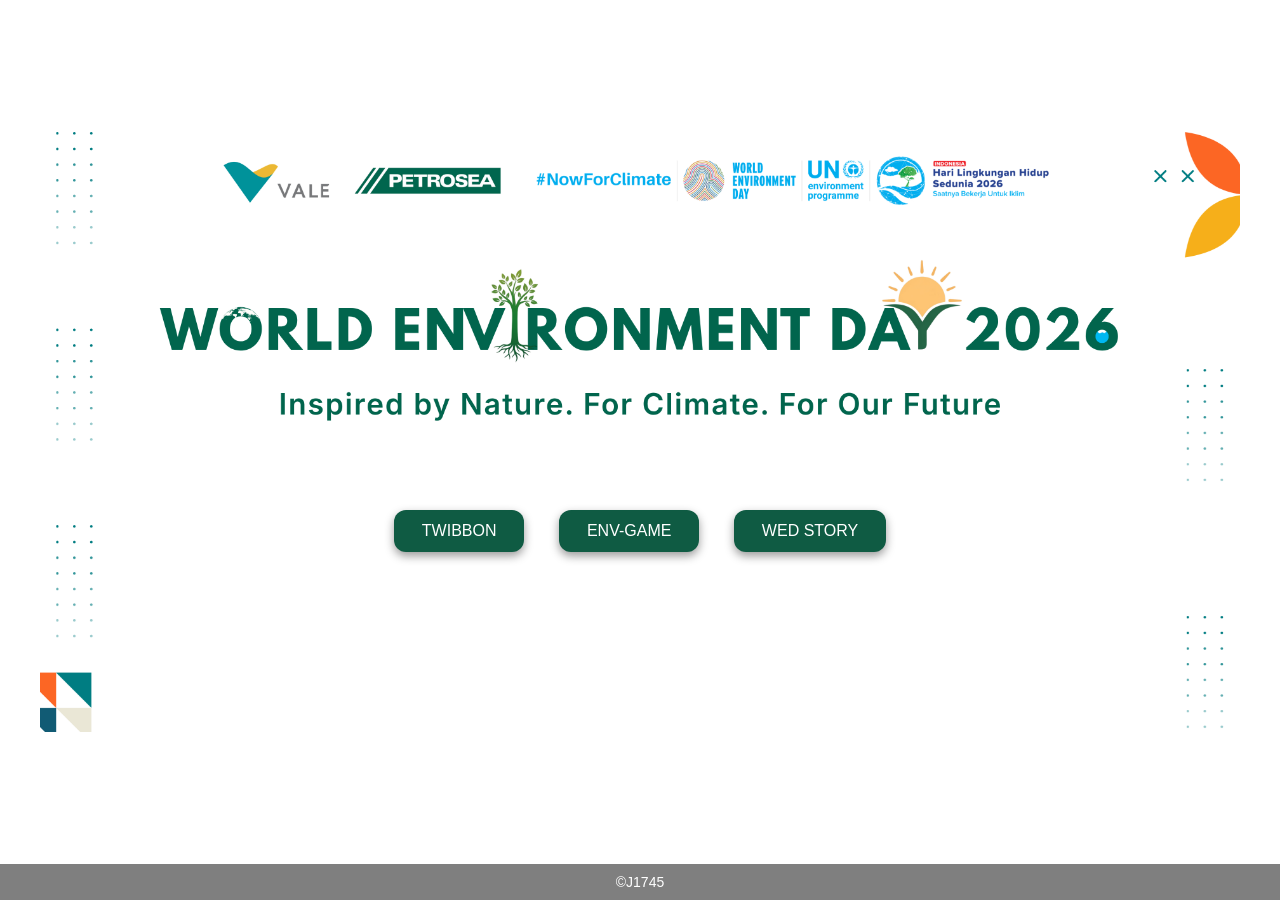
<file: index.html>
<!DOCTYPE html>
<html lang="en">
<head>
  <meta charset="UTF-8">
  <title>WED 2026</title>
  <link rel="stylesheet" href="wedpml.css">
</head>

<body>

<div class="home">
  <div class="bg-wrapper">
    <img src="Assets/WEDbackground.png" class="bg">

    <div class="button-container">
      <button onclick="goTwibbon()" class="btn">TWIBBON</button>
      <button onclick="goGame()" class="btn">ENV-GAME</button>
      <button onclick="goStory()" class="btn">WED STORY</button>
    </div>
  </div>
</div>

<footer id="footer">©J1745</footer>

<script src="wedpml.js"></script>

</body>
</html>
</file>
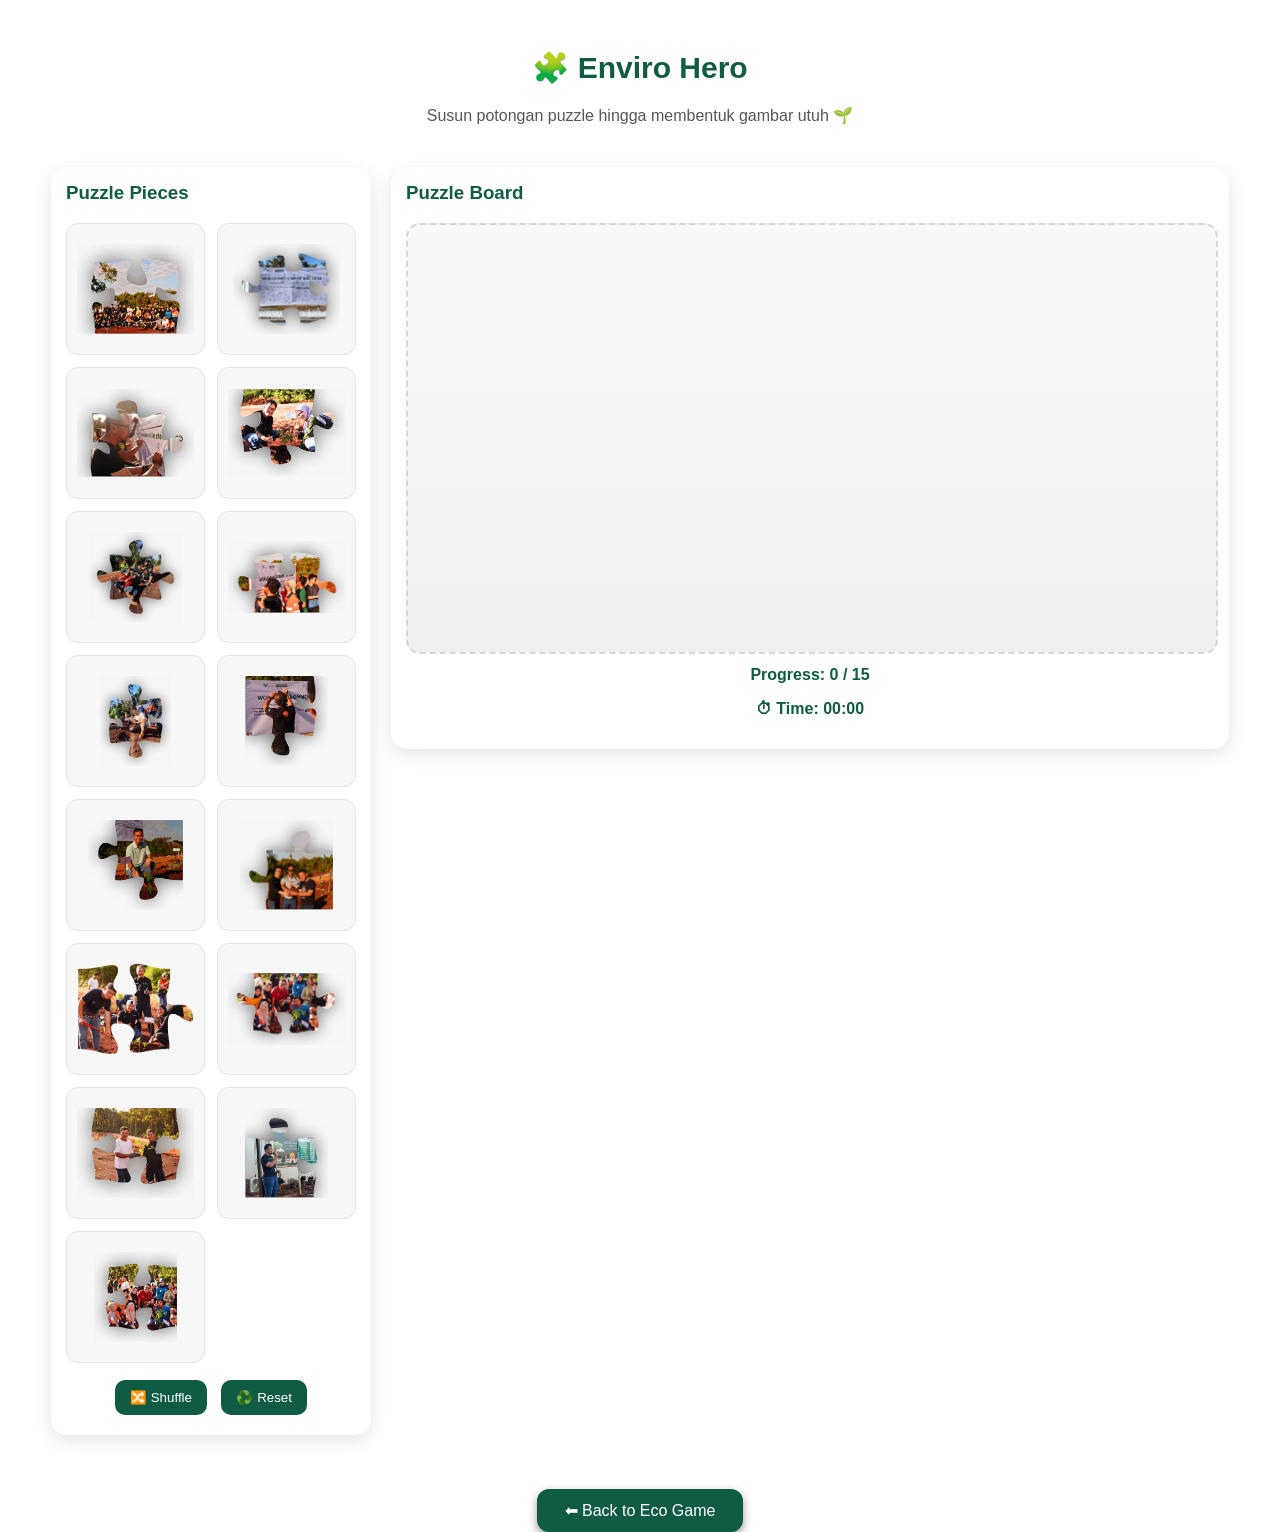
<file: puzzle.html>
<!DOCTYPE html>
<html lang="en">
<head>
  <meta charset="UTF-8">
  <title>Enviro Hero Puzzle</title>
  <link rel="stylesheet" href="wedpml.css">
</head>

<body class="puzzle-page">

  <h2 class="puzzle-title">🧩 Enviro Hero</h2>
  <p class="puzzle-subtitle">
    Susun potongan puzzle hingga membentuk gambar utuh 🌱
  </p>

  <div class="puzzle-layout">

    <!-- LEFT SIDE -->
    <div class="puzzle-tray-wrap">
      <h3>Puzzle Pieces</h3>
      <div id="puzzleTray" class="puzzle-tray"></div>

      <div class="puzzle-actions">
        <button onclick="shufflePuzzlePieces()">🔀 Shuffle</button>
        <button onclick="resetPuzzleBoard()">♻️ Reset</button>
      </div>
    </div>

    <!-- RIGHT SIDE -->
    <div class="puzzle-board-wrap">
      <h3>Puzzle Board</h3>

      <div id="puzzleBoard" class="puzzle-board">
        <!-- SLOT AREA (target snap) -->
        <div id="puzzleSlots" class="puzzle-slots"></div>

        <!-- PIECES YANG SUDAH TARUH -->
        <div id="puzzlePlacedLayer" class="puzzle-placed-layer"></div>
      </div>

      <p id="puzzleStatus" class="puzzle-status">
        Progress: 0 / 15
      </p>
      
      <p id="puzzleTimer" class="puzzle-status">
        ⏱ Time: 00:00
      </p>

    </div>

  </div>

  <!-- BACK BUTTON -->
  <div style="text-align:center; margin-top:30px;">
    <button onclick="goGame()" class="btn">⬅ Back to Eco Game</button>
  </div>

  <script src="wedpml.js"></script>
</body>
</html>
</file>
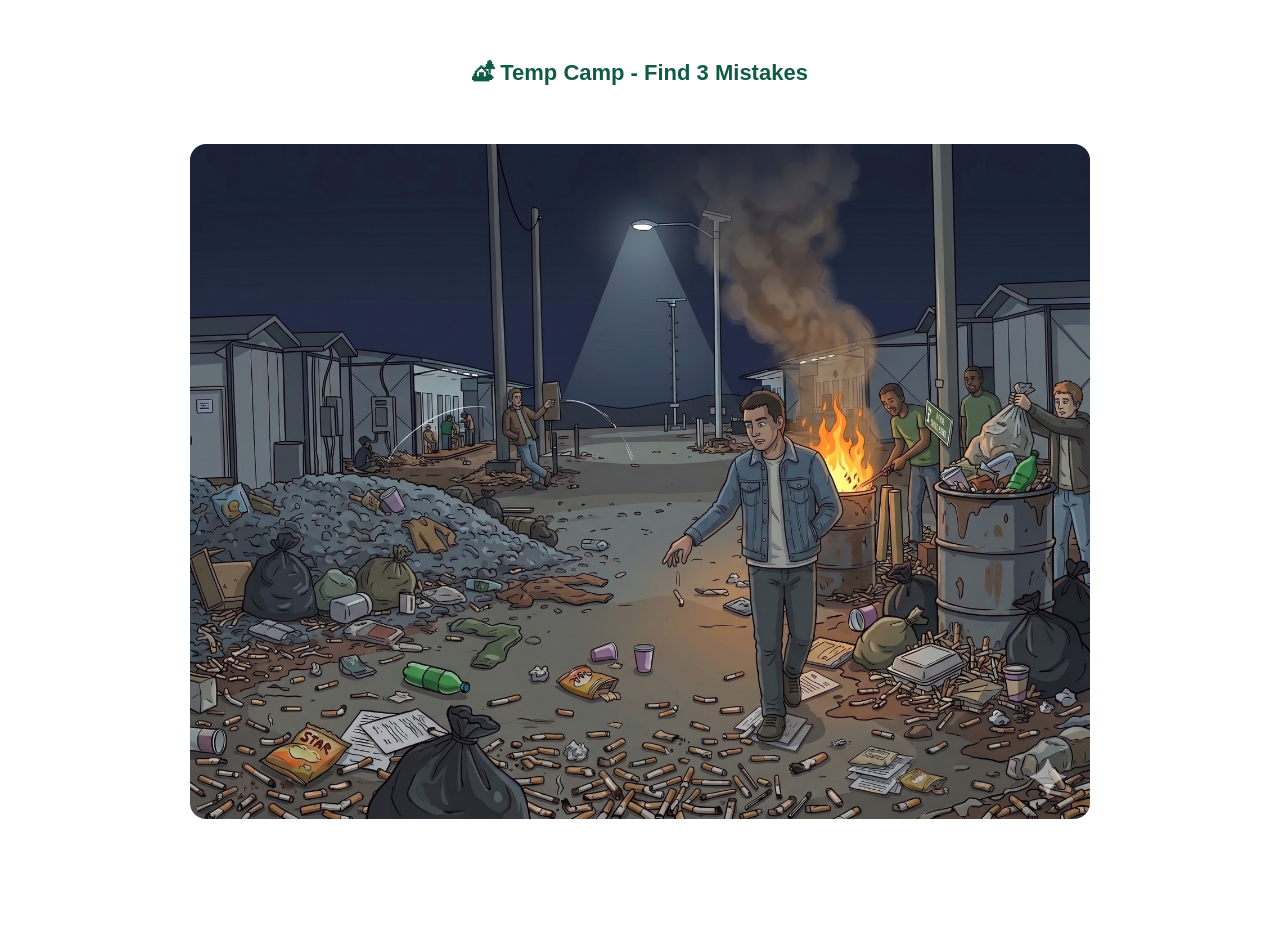
<file: scene-camp.html>
<!DOCTYPE html>
<html lang="en">
<head>
  <meta charset="UTF-8">
  <title>Temp Camp Scene</title>
  <link rel="stylesheet" href="wedpml.css">
</head>

<body class="scene-page">

<h2 class="scene-title">🏕 Temp Camp - Find 3 Mistakes</h2>

<!-- ✅ CONTAINER (WAJIB ADA WRONG CLICK) -->
<div class="scene-container" onclick="wrongClick(event)">

  <!-- ✅ GAMBAR -->
  <img src="Assets/scenes/TempCamp.jpeg" alt="Temp Camp Scene">

  <!-- ✅ 1. BAKAR SAMPAH (KANAN) -->
  <div class="spot"
       style="top:35%; left:65%; width:18%; height:22%;"
       onclick="foundCamp(1); event.stopPropagation();"></div>

  <!-- ✅ 2. Rokok (TENGAH BAWAH) -->
  <div class="spot"
       style="top:65%; left:50%; width:5%; height:5%;"
       onclick="foundCamp(2); event.stopPropagation();"></div>

  <!-- ✅ 3. SAMPAH BERSERAKAN (KIRI BAWAH) -->
  <div class="spot"
       style="top:70%; left:10%; width:20%; height:18%;"
       onclick="foundCamp(3); event.stopPropagation();"></div>

</div>

<!-- ✅ FEEDBACK TEXT -->
<p id="info-camp" class="info-text"></p>

<script src="wedpml.js"></script>

</body>
</html>
</file>
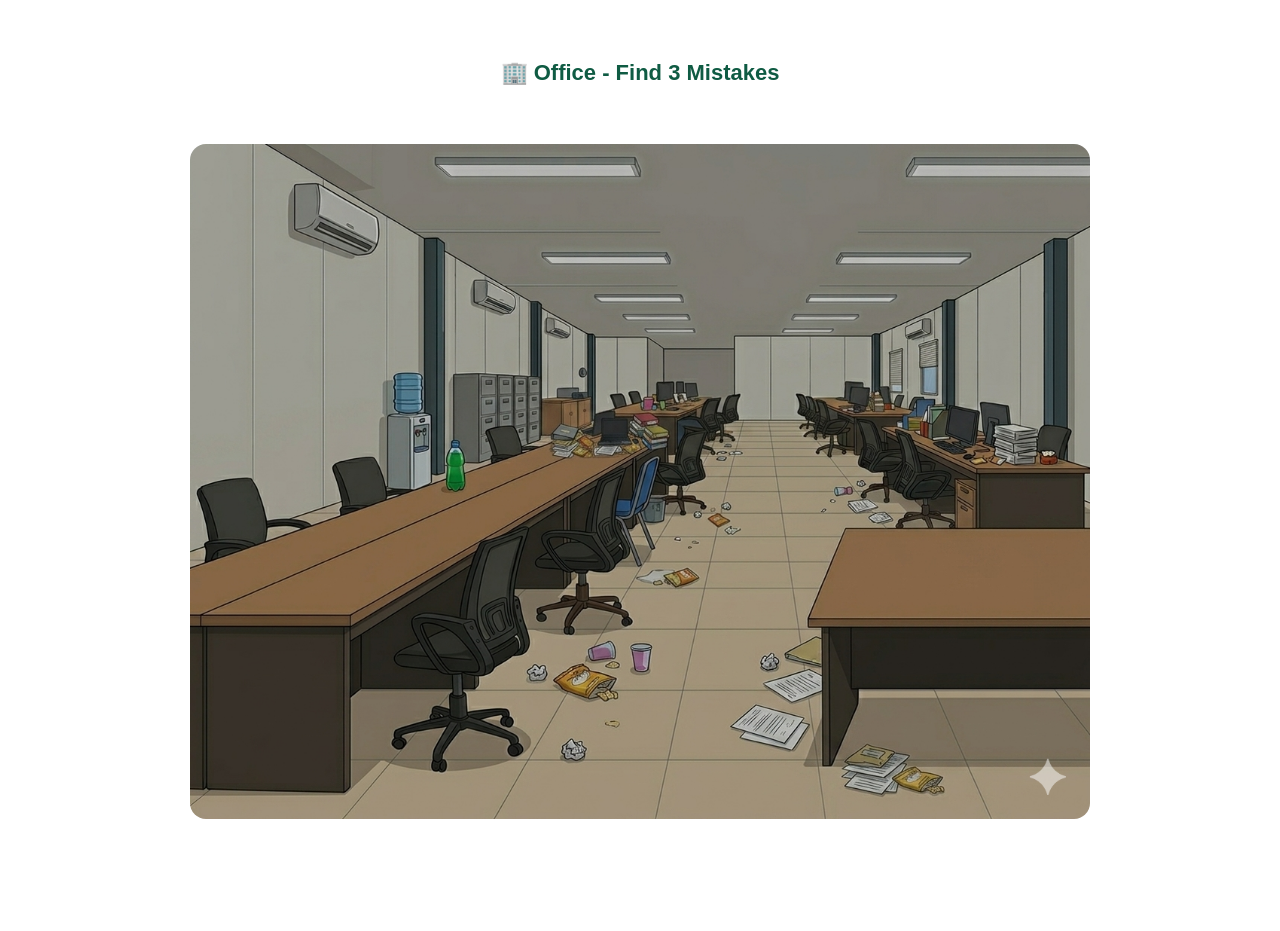
<file: scene-office.html>
<!DOCTYPE html>
<html lang="en">
<head>
  <meta charset="UTF-8">
  <title>Office Scene</title>
  <link rel="stylesheet" href="wedpml.css">
</head>

<body class="scene-page">

<h2 class="scene-title">🏢 Office - Find 3 Mistakes</h2>

<div class="scene-container" onclick="wrongClick(event)">

  <!-- ✅ GAMBAR WAJIB -->
  <img src="Assets/scenes/Office.png" alt="Office Scene">

  <!-- ✅ SPOT 1 (BOTOL) -->
  <div class="spot"
       style="top:45%; left:25%; width:6%; height:8%;"
       onclick="foundOffice(1); event.stopPropagation();"></div>

  <!-- ✅ SPOT 2 (SAMPAH) -->
  <div class="spot"
       style="top:58%; left:40%; width:30%; height:40%;"
       onclick="foundOffice(2); event.stopPropagation();"></div>

  <!-- ✅ SPOT 3 (MEJA BERANTAKAN) -->
  <div class="spot"
       style="top:40%; left:40%; width:16%; height:10%;"
       onclick="foundOffice(3); event.stopPropagation();"></div>

</div>

<p id="info" class="info-text"></p>

<script src="wedpml.js"></script>

</body>
</html>
</file>
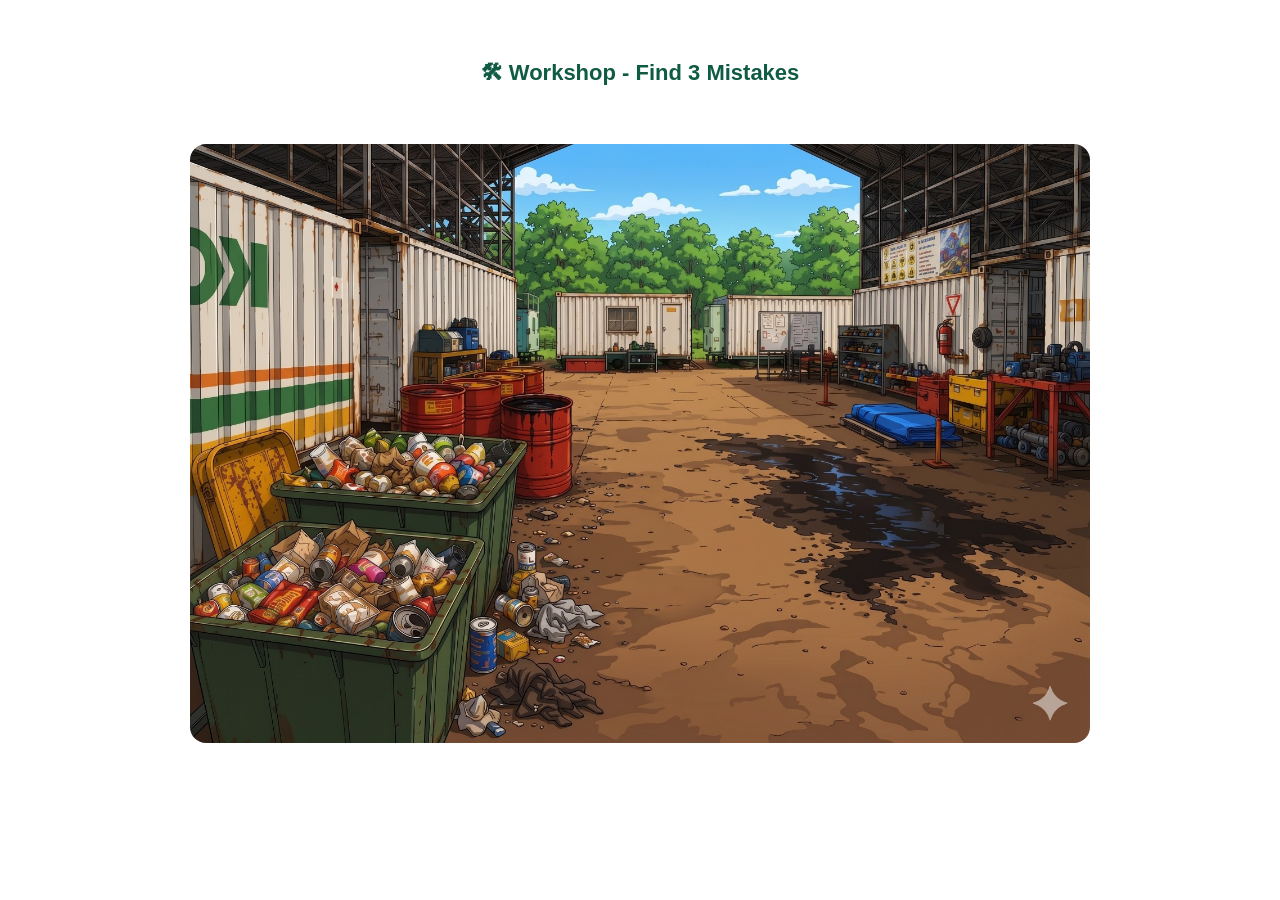
<file: scene-workshop.html>
<!DOCTYPE html>
<html lang="en">
<head>
  <meta charset="UTF-8">
  <title>Workshop Scene</title>
  <link rel="stylesheet" href="wedpml.css">
</head>

<body class="scene-page">

<h2 class="scene-title">🛠 Workshop - Find 3 Mistakes</h2>

<!-- ✅ container wajib ada wrongClick -->
<div class="scene-container" onclick="wrongClick(event)">

  <!-- ✅ GAMBAR -->
  <img src="Assets/scenes/Workshop.jpeg" class="scene-img" alt="Workshop Scene">

  <!-- ✅ SPOT 1: OIL SPILL -->
  <div class="spot"
       style="top:40%; left:60%; width:30%; height:40%;"
       onclick="foundWorkshop(1); event.stopPropagation();"></div>

  <!-- ✅ SPOT 2: SAMPAH -->
  <div class="spot"
       style="top:50%; left:5%; width:30%; height:50%;"
       onclick="foundWorkshop(2); event.stopPropagation();"></div>

  <!-- ✅ SPOT 3: LIMBAH OLI -->
  <div class="spot"
       style="top:40%; left:25%; width:18%; height:10%;"
       onclick="foundWorkshop(3); event.stopPropagation();"></div>

</div>

<!-- ✅ FEEDBACK TEXT -->
<p id="info-workshop" class="info-text"></p>

<script src="wedpml.js"></script>

</body>
</html>
</file>
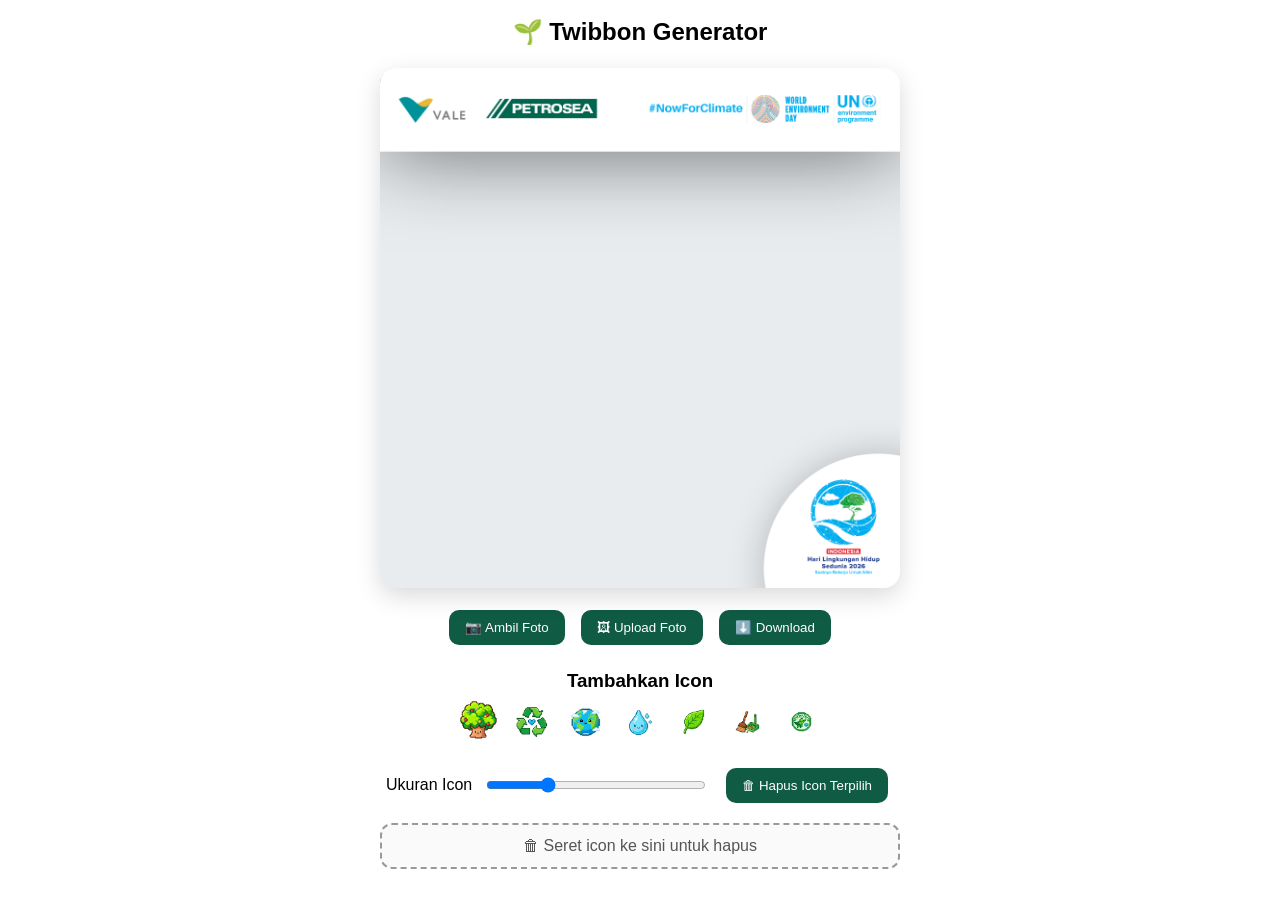
<file: twibbon.html>
<!DOCTYPE html>
<html lang="en">
<head>
  <meta charset="UTF-8">
  <title>Twibbon WED 2026</title>
  <link rel="stylesheet" href="wedpml.css">
</head>
<body>

  <h2 class="title">🌱 Twibbon Generator</h2>

  <div class="twibbon-page">

    <div class="twibbon-container">
      <img id="photo" alt="Uploaded photo">
      <img src="Assets/Frame.png" class="frame" id="frameImg" alt="Twibbon frame">
      <div id="icon-layer"></div>
    </div>

    <div class="controls">
      <button type="button" onclick="openCamera()">📷 Ambil Foto</button>
      <button type="button" onclick="document.getElementById('upload').click()">🖼 Upload Foto</button>
      <button type="button" onclick="downloadTwibbon()">⬇️ Download</button>
    </div>

    <input type="file" id="upload" accept="image/*" hidden>
    <input type="file" id="cameraFile" accept="image/*" capture="environment" hidden>

    <div class="icon-picker">
      <h3>Tambahkan Icon</h3>
      <div class="icon-list">
        <img src="Assets/icons/tree.png" onclick="addIcon(this.src)" alt="tree">
        <img src="Assets/icons/recycle.png" onclick="addIcon(this.src)" alt="recycle">
        <img src="Assets/icons/earth.png" onclick="addIcon(this.src)" alt="earth">
        <img src="Assets/icons/water.png" onclick="addIcon(this.src)" alt="water">
        <img src="Assets/icons/leaf.png" onclick="addIcon(this.src)" alt="leaf">
        <img src="Assets/icons/cleanup.png" onclick="addIcon(this.src)" alt="cleanup">
        <img src="Assets/icons/stamp.png" onclick="addIcon(this.src)" alt="stampHero">
      </div>
    </div>

    <div class="icon-tools">
      <label for="sizeRange">Ukuran Icon</label>
      <input type="range" id="sizeRange" min="24" max="160" value="60">
      <button type="button" onclick="deleteSelectedIcon()">🗑 Hapus Icon Terpilih</button>
    </div>

    <div id="trashBin" class="trash-bin">
      🗑 Seret icon ke sini untuk hapus
    </div>

  </div>

  <!-- Camera modal -->
  <div id="cameraModal" class="camera-modal hidden">
    <div class="camera-panel">
      <video id="cameraVideo" autoplay playsinline></video>
      <div class="camera-actions">
        <button type="button" onclick="takePhoto()">📸 Gunakan Foto</button>
        <button type="button" onclick="closeCamera()">✖ Tutup</button>
      </div>
    </div>
  </div>

  <script src="wedpml.js"></script>
</body>
</html>
</file>
<file: wedpml.css>
/* =========================
   GLOBAL LAYOUT (FIX FOOTER)
========================= */
html, body {
  margin: 0;
  height: 100%;
  font-family: Arial, sans-serif;
}

body {
  display: flex;
  flex-direction: column;
}

/* supaya konten dorong footer ke bawah */
.home {
  flex: 1;
  display: flex;
  justify-content: center;
  align-items: center;
}

/* =========================
   BACKGROUND + BUTTON
========================= */
.bg-wrapper {
  position: relative;
  width: 100%;
  max-width: 1200px;
}

.bg {
  width: 100%;
  height: auto;
  display: block;
}

.button-container {
  position: absolute;
  bottom: 30%;
  width: 100%;
  text-align: center;
}

.btn {
  background: #0f5b43;
  color: white;
  border: none;
  padding: 12px 28px;
  margin: 0 15px;
  border-radius: 12px;
  font-size: 16px;
  cursor: pointer;
  box-shadow: 0 4px 10px rgba(0,0,0,0.4);
  transition: all 0.25s ease;
}

.btn:hover {
  background: #137a5a;
  transform: translateY(-3px);
  box-shadow: 0 8px 18px rgba(0,0,0,0.6);
}

/* =========================
   FOOTER
========================= */
footer {
  text-align: center;
  padding: 10px;
  font-size: 14px;
  color: white;
  background: rgba(0,0,0,0.5);
}

/* =========================
   TWIBBON
========================= */
.title {
  text-align: center;
  margin: 18px 0 10px;
}

.twibbon-page {
  max-width: 900px;
  margin: 0 auto;
  padding: 12px 16px 24px;
}

.twibbon-container {
  position: relative;
  width: min(92vw, 520px);
  aspect-ratio: 1 / 1;
  margin: 0 auto;
  background: #e9ecef;
  border-radius: 16px;
  overflow: hidden;
  box-shadow: 0 8px 24px rgba(0,0,0,0.15);
}

#photo {
  width: 100%;
  height: 100%;
  object-fit: cover;
  display: block;
}

.frame {
  position: absolute;
  inset: 0;
  width: 100%;
  height: 100%;
  pointer-events: none;
  z-index: 2;
}

#icon-layer {
  position: absolute;
  inset: 0;
  z-index: 3;
  touch-action: none; /* penting untuk drag di mobile */
}

#icon-layer img {
  position: absolute;
  width: 60px;
  user-select: none;
  -webkit-user-drag: none;
  touch-action: none;
}

#icon-layer img.selected {
  outline: 2px dashed #1a8f68;
  outline-offset: 2px;
  border-radius: 8px;
}

.controls {
  margin-top: 16px;
  text-align: center;
}

.controls button,
.icon-tools button {
  background: #0f5b43;
  color: white;
  border: none;
  padding: 10px 16px;
  margin: 6px;
  border-radius: 10px;
  cursor: pointer;
}

.controls button:hover,
.icon-tools button:hover {
  background: #137a5a;
}

.icon-picker {
  margin-top: 18px;
  text-align: center;
}

.icon-picker h3 {
  margin-bottom: 8px;
}

.icon-list {
  display: flex;
  flex-wrap: wrap;
  justify-content: center;
  gap: 10px;
}

.icon-picker img {
  width: 44px;
  height: 44px;
  object-fit: contain;
  cursor: pointer;
  transition: transform 0.2s ease;
}

.icon-picker img:hover {
  transform: scale(1.08);
}

.icon-tools {
  max-width: 520px;
  margin: 18px auto 10px;
  display: flex;
  align-items: center;
  justify-content: center;
  gap: 12px;
  flex-wrap: wrap;
}

#sizeRange {
  width: 220px;
}

.trash-bin {
  max-width: 520px;
  margin: 14px auto 0;
  padding: 12px;
  text-align: center;
  border: 2px dashed #999;
  border-radius: 12px;
  background: #fafafa;
  color: #555;
  transition: all 0.2s ease;
}

.trash-bin.active {
  border-color: #c62828;
  background: #ffebee;
  color: #b71c1c;
}

/* camera modal */
.camera-modal {
  position: fixed;
  inset: 0;
  background: rgba(0,0,0,0.75);
  display: flex;
  justify-content: center;
  align-items: center;
  z-index: 999;
}

.camera-modal.hidden {
  display: none;
}

.camera-panel {
  background: white;
  padding: 16px;
  border-radius: 14px;
  width: min(92vw, 520px);
}

#cameraVideo {
  width: 100%;
  border-radius: 12px;
  background: black;
}

.camera-actions {
  text-align: center;
  margin-top: 12px;
}

.camera-actions button {
  margin: 0 6px;
  padding: 10px 14px;
}

@media (max-width: 768px) {
  .icon-tools {
    flex-direction: column;
  }

  #sizeRange {
    width: 80%;
  }
}

.eco-page {
  background: white;
  font-family: Arial;
}

/* TITLE */
.eco-title {
  text-align: center;
  margin-top: 100px;
  color: #0f5b43;
}

/* CONTAINER */
.eco-container {
  display: flex;
  justify-content: center;
  gap: 30px;
  margin-top: 150px;
  flex-wrap: wrap;
}

/* CARD */
.eco-card {
  position: relative;
  width: 260px;
  height: 180px;
  border-radius: 16px;
  overflow: hidden;
  cursor: pointer;

  box-shadow: 0 8px 20px rgba(0,0,0,0.3);
  transition: 0.3s;
}

/* IMAGE FULL */
.eco-card img {
  width: 100%;
  height: 100%;
  object-fit: cover;
}

/* OVERLAY */
.eco-overlay {
  position: absolute;
  inset: 0;

  display: flex;
  justify-content: center;
  align-items: center;

  background: rgba(255,255,255,0); /* invisible awal */
  opacity: 0;

  transition: 0.3s;
}

/* TEXT */
.eco-overlay p {
  font-size: 20px;
  font-weight: bold;
  color: #0f5b43;

  transform: translateY(10px);
  transition: 0.3s;
}

/* HOVER EFFECT */
.eco-card:hover {
  transform: translateY(-8px) scale(1.03);
  box-shadow: 0 18px 35px rgba(0,0,0,0.5);
}

/* SHOW OVERLAY */
.eco-card:hover .eco-overlay {
  background: rgba(255,255,255,0.7); /* putih transparan */
  opacity: 1;
}

/* TEXT ANIMATION */
.eco-card:hover .eco-overlay p {
  transform: translateY(0);
}

/* =========================
   SCENE PAGE
========================= */

.scene-page {
  background: white;
  font-family: Arial, sans-serif;
}

.scene-title {
  text-align: center;
  margin-top: 60px;
  color: #0f5b43;
  font-size: 22px;
}

.scene-container {
  position: relative;
  width: 90%;
  max-width: 900px;
  margin: 40px auto;
}

.scene-container img {
  width: 100%;
  display: block;
  border-radius: 16px;
}

/* area klik */
/* area klik */
.spot {
  position: absolute;
  cursor: pointer;
  border-radius: 12px;
}

/*background: rgba(255, 0, 0, 0.25); 🔴 DEBUG ON */

.info-text {
  text-align: center;
  font-size: 18px;
  margin-top: 20px;
  padding: 12px;
  color: #333;
  min-height: 28px;
}

/* =========================
   STORY PAGE
========================= */

.story-page {
  background: #ffffff;
  color: #222;
  font-family: Arial, sans-serif;
}

.story-title {
  text-align: center;
  margin: 25px 0;
  color: #0f5b43;
}

.story-container {
  width: 92%;
  max-width: 1100px;
  margin: 0 auto;
  min-height: 70vh;
}

.slide {
  display: none;
  align-items: center;
  justify-content: space-between;
  gap: 40px;
}

.slide.active {
  display: flex;
}

.story-img {
  width: 45%;
  border-radius: 16px;
  object-fit: cover;
  box-shadow: 0 8px 20px rgba(0,0,0,0.15);
}

.caption {
  width: 50%;
  background: #ffffff;
  padding: 22px;
  border-radius: 14px;
  box-shadow: 0 6px 16px rgba(0,0,0,0.08);
}

.caption h3 {
  margin-bottom: 12px;
  color: #0f5b43;
  font-size: 28px;
}

.caption p {
  line-height: 1.7;
  font-size: 18px;
}

/* reverse slide */
.slide.reverse {
  flex-direction: row-reverse;
}

/* center layout */
.slide.center {
  flex-direction: column;
  text-align: center;
  gap: 18px;
}

.slide.center .story-img {
  width: 95%;
  max-width: 1000px;
  max-height: 70vh;
  object-fit: contain;
}

.slide.center .caption {
  width: 78%;
}

/* video */
.video-wrapper {
  width: 95%;
  max-width: 1000px;
  aspect-ratio: 16 / 9;
  border-radius: 16px;
  overflow: hidden;
  box-shadow: 0 8px 20px rgba(0,0,0,0.15);
}

.video-wrapper iframe {
  width: 100%;
  height: 100%;
  display: block;
}

/* closing */
.slide.closing {
  flex-direction: column;
  text-align: center;
  gap: 18px;
}

.slide.closing .story-img {
  width: 95%;
  max-width: 1000px;
  max-height: 70vh;
  object-fit: contain;
}

.slide.closing .caption {
  width: 78%;
}

.slide.closing h3 {
  font-size: 28px;
  color: #0f5b43;
}

.slide.closing p {
  font-size: 20px;
  line-height: 1.8;
}

/* navigation */
.nav-buttons {
  text-align: center;
  margin: 25px 0 40px;
}

.nav-buttons button {
  padding: 10px 20px;
  margin: 0 8px;
  border-radius: 10px;
  border: none;
  background: #0f5b43;
  color: white;
  font-size: 18px;
  cursor: pointer;
  transition: 0.2s ease;
}

.nav-buttons button:hover {
  background: #137a5a;
  transform: translateY(-2px);
}

/* mobile */
@media (max-width: 768px) {
  .slide,
  .slide.reverse {
    flex-direction: column;
    text-align: center;
  }

  .story-img,
  .slide.center .story-img,
  .slide.closing .story-img {
    width: 100%;
    max-height: none;
  }

  .caption,
  .slide.center .caption,
  .slide.closing .caption {
    width: 92%;
  }

  .caption h3,
  .slide.closing h3 {
    font-size: 22px;
  }

  .caption p,
  .slide.closing p {
    font-size: 16px;
  }
}

/* =========================
   PUZZLE PAGE
========================= */
.puzzle-page {
  background: #ffffff;
  padding: 20px;
  overscroll-behavior: none;
  touch-action: manipulation;
}

.puzzle-page .puzzle-title {
  text-align: center;
  color: #0f5b43;
  margin-top: 30px;
  font-size: 30px;
}

.puzzle-page .puzzle-subtitle {
  text-align: center;
  color: #555;
  margin-top: -4px;
  margin-bottom: 18px;
}

.puzzle-page .puzzle-layout {
  width: 95%;
  max-width: 1450px;
  margin: 24px auto;
  display: grid;
  grid-template-columns: 320px 1fr;
  gap: 20px;
  align-items: start;
}

.puzzle-page .puzzle-tray-wrap,
.puzzle-page .puzzle-board-wrap {
  background: #ffffff;
  border-radius: 16px;
  padding: 15px;
  box-shadow: 0 6px 18px rgba(0,0,0,0.1);
}

.puzzle-page .puzzle-tray-wrap h3,
.puzzle-page .puzzle-board-wrap h3 {
  margin-top: 0;
  color: #0f5b43;
}

/* LEFT TRAY */
.puzzle-page .puzzle-tray {
  display: grid;
  grid-template-columns: repeat(2, 1fr);
  gap: 12px;
}

.puzzle-page .puzzle-piece-card {
  background: #f7f7f7;
  border: 1px solid #e4e4e4;
  border-radius: 12px;
  min-height: 110px;
  padding: 10px;
  cursor: grab;
  display: flex;
  justify-content: center;
  align-items: center;
  user-select: none;
  touch-action: none;
  transition: transform 0.15s ease, opacity 0.2s ease, box-shadow 0.2s ease;
}

.puzzle-page .puzzle-piece-card:hover {
  transform: translateY(-2px);
  box-shadow: 0 8px 18px rgba(0,0,0,0.08);
}

.puzzle-page .puzzle-piece-card:active {
  cursor: grabbing;
}

.puzzle-page .puzzle-piece-card.placed {
  opacity: 0.35;
  pointer-events: none;
}

.puzzle-page .puzzle-piece-thumb {
  max-width: 100%;
  max-height: 90px;
  object-fit: contain;
  pointer-events: none;
  user-select: none;
  -webkit-user-drag: none;
}

/* BOARD */
.puzzle-page .puzzle-board {
  position: relative;
  width: 100%;
  aspect-ratio: 5361 / 2835;
  border-radius: 14px;
  background:
    linear-gradient(180deg, #f8f8f8 0%, #efefef 100%);
  border: 2px dashed #d7d7d7;
  overflow: hidden;
  touch-action: none;
}

/* Slot layer */
.puzzle-page .puzzle-slots,
.puzzle-page .puzzle-placed-layer {
  position: absolute;
  inset: 0;
}

.puzzle-page .puzzle-slot {
  position: absolute;
  border: 2px dashed rgba(15,91,67,0.35);
  border-radius: 10px;
  background: rgba(15,91,67,0.08);
  box-sizing: border-box;
  transition: 0.2s ease;
}

.puzzle-page .puzzle-slot::after {
  content: attr(data-label);
  position: absolute;
  inset: 0;
  display: flex;
  align-items: center;
  justify-content: center;
  color: rgba(15,91,67,0.45);
  font-weight: bold;
  font-size: 14px;
  pointer-events: none;
}

.puzzle-page .puzzle-slot.highlight {
  background: rgba(26, 143, 104, 0.18);
  border-color: rgba(26, 143, 104, 0.7);
  box-shadow: 0 0 0 4px rgba(26,143,104,0.12);
}

/* Piece placed on board */
.puzzle-page .board-piece {
  position: absolute;
  user-select: none;
  -webkit-user-drag: none;
  touch-action: none;
  cursor: grab;
  z-index: 3;
  transition: box-shadow 0.2s ease;
}

.puzzle-page .board-piece:active {
  cursor: grabbing;
}

.puzzle-page .board-piece img {
  width: 100%;
  height: 100%;
  object-fit: contain;
  display: block;
  pointer-events: none;
  user-select: none;
  -webkit-user-drag: none;
  filter: drop-shadow(0 8px 10px rgba(0,0,0,0.18));
}

.puzzle-page .board-piece.snapped img {
  filter: drop-shadow(0 4px 6px rgba(0,0,0,0.12));
}

/* Drag ghost */
.puzzle-drag-ghost {
  position: fixed;
  z-index: 9999;
  pointer-events: none;
  user-select: none;
  -webkit-user-drag: none;
  transform: translate(-50%, -50%);
  opacity: 0.96;
}

.puzzle-drag-ghost img {
  width: 100%;
  height: 100%;
  object-fit: contain;
  display: block;
  filter: drop-shadow(0 12px 16px rgba(0,0,0,0.22));
}

/* BUTTONS */
.puzzle-page .puzzle-actions {
  text-align: center;
  margin-top: 12px;
}

.puzzle-page .puzzle-actions button {
  background: #0f5b43;
  color: white;
  border: none;
  padding: 10px 15px;
  margin: 5px;
  border-radius: 10px;
  cursor: pointer;
  transition: 0.2s;
}

.puzzle-page .puzzle-actions button:hover {
  background: #137a5a;
}

/* STATUS */
.puzzle-page .puzzle-status {
  text-align: center;
  margin-top: 12px;
  font-weight: bold;
  color: #0f5b43;
}

/* MOBILE */
@media (max-width: 900px) {
  .puzzle-page .puzzle-layout {
    grid-template-columns: 1fr;
  }

  .puzzle-page .puzzle-tray {
    grid-template-columns: repeat(3, 1fr);
  }
}

@media (max-width: 600px) {
  .puzzle-page .puzzle-tray {
    grid-template-columns: repeat(2, 1fr);
  }
}

.puzzle-slots {
  display: none;
}
</file>
